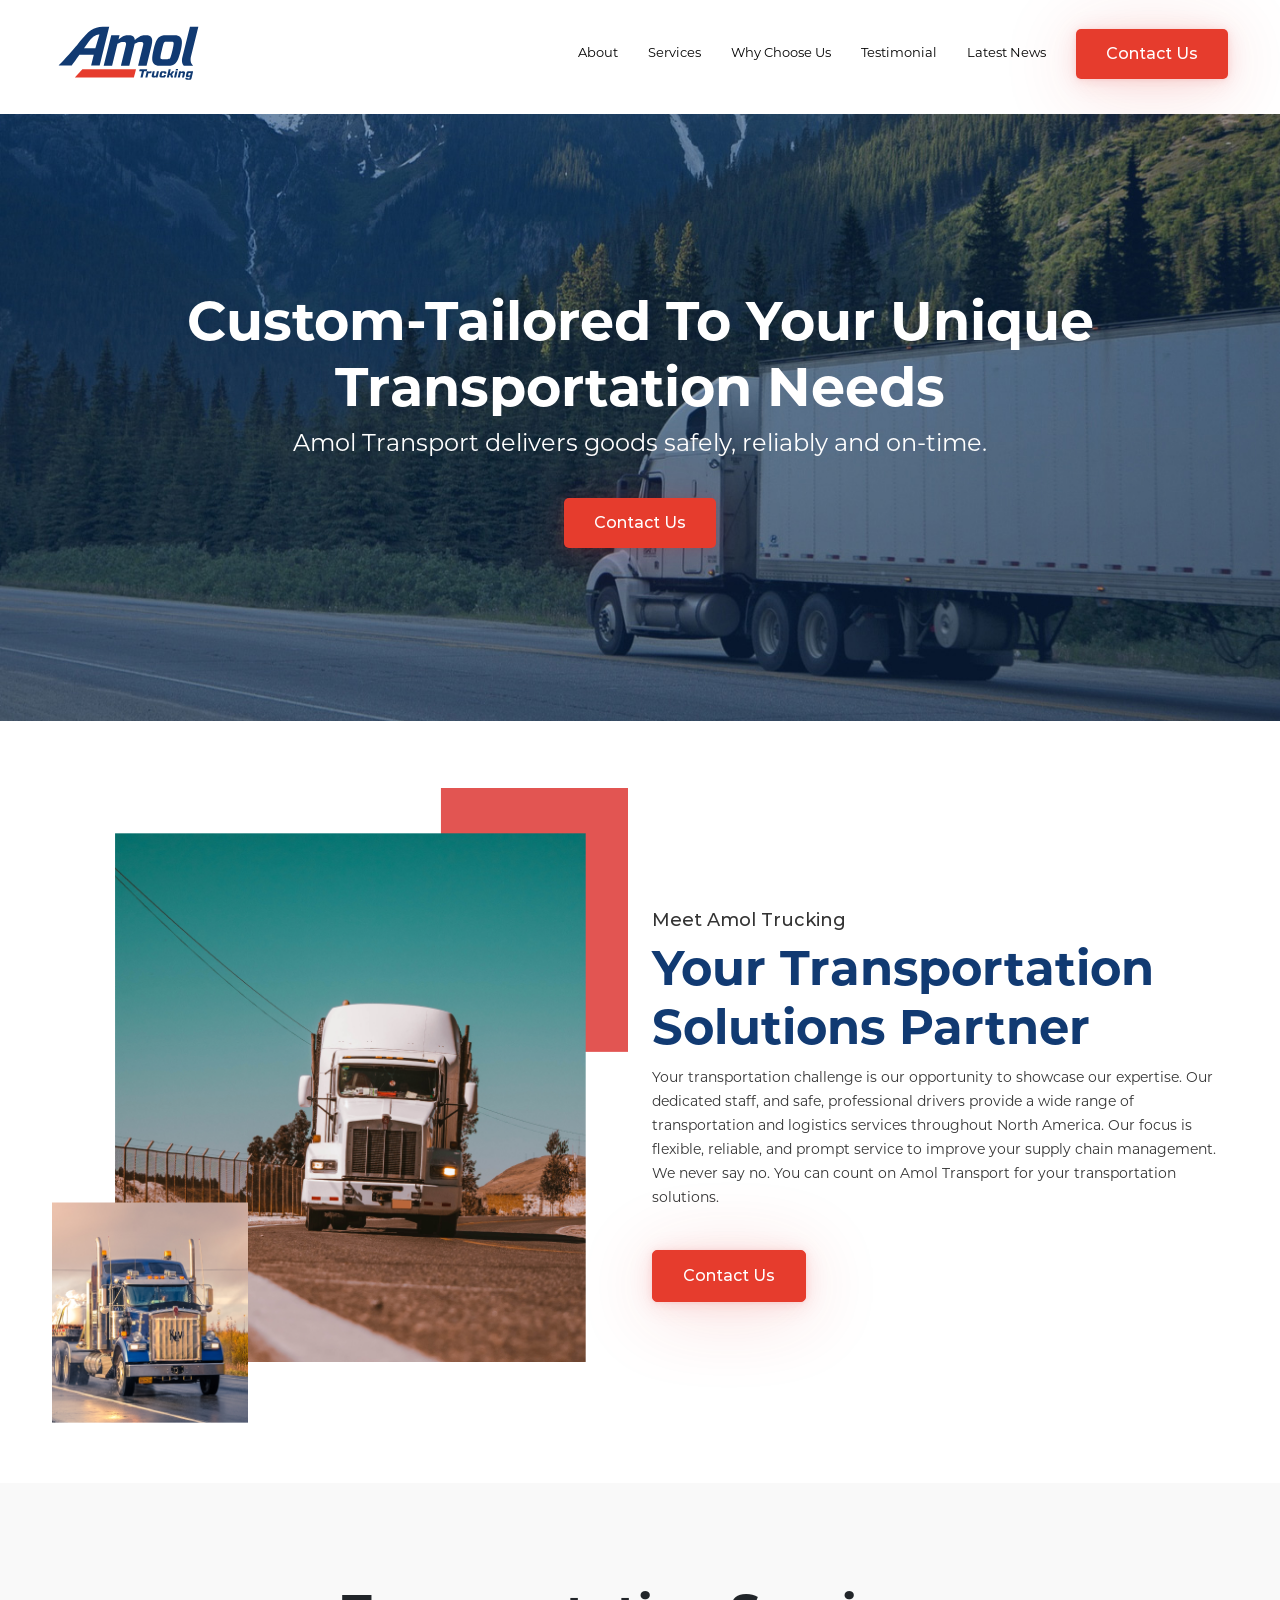
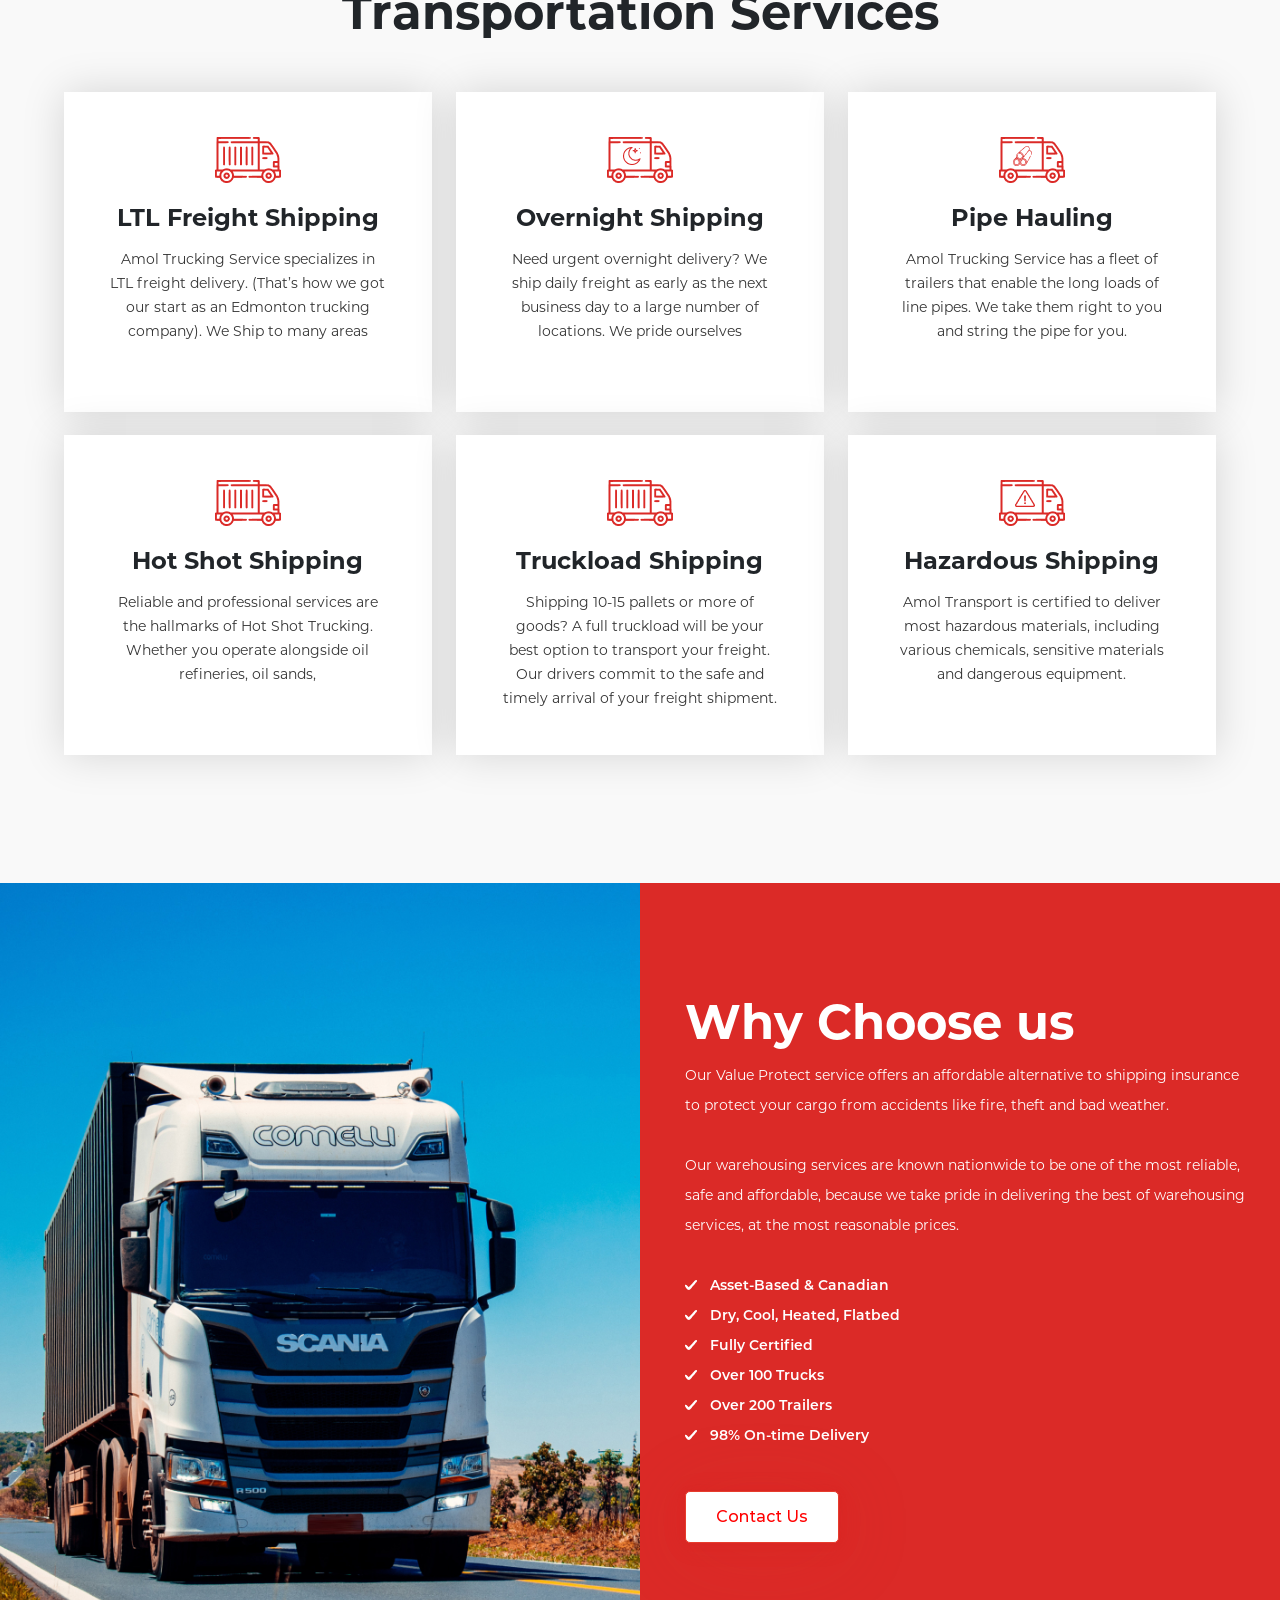
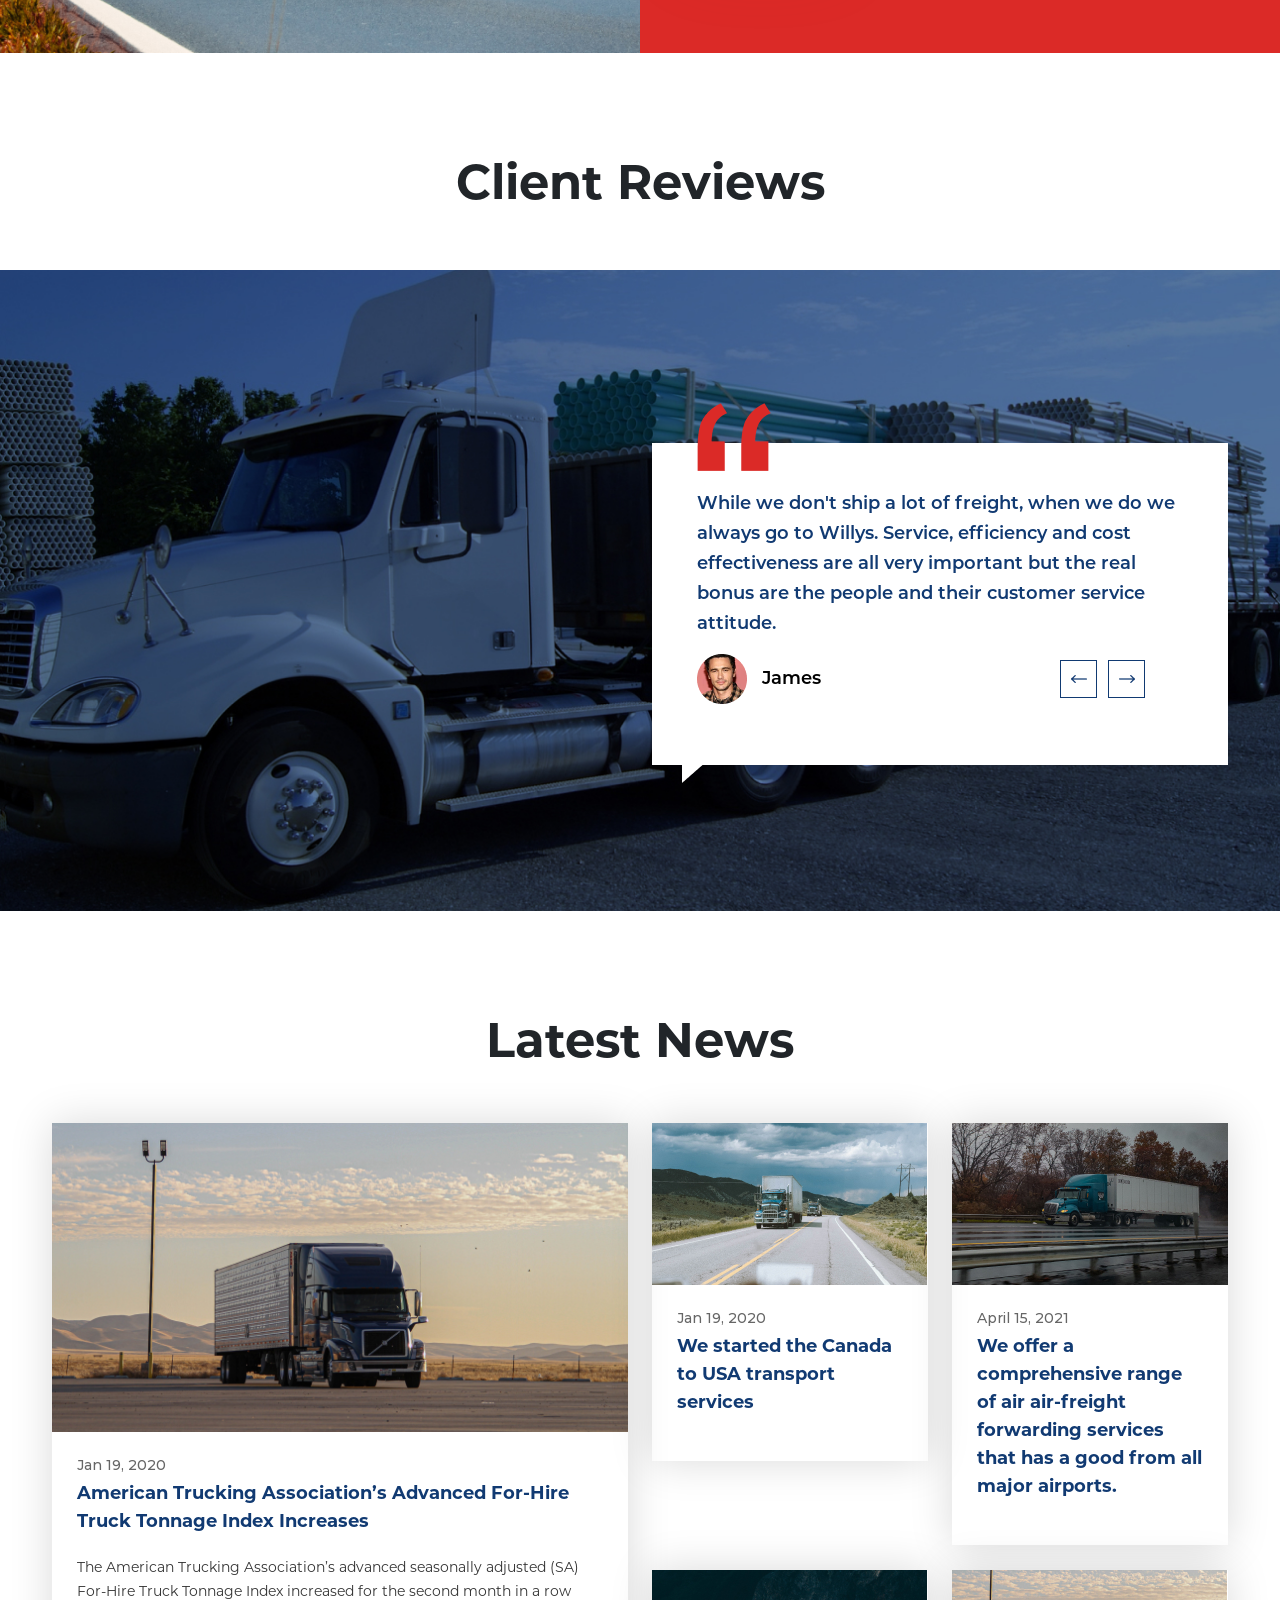
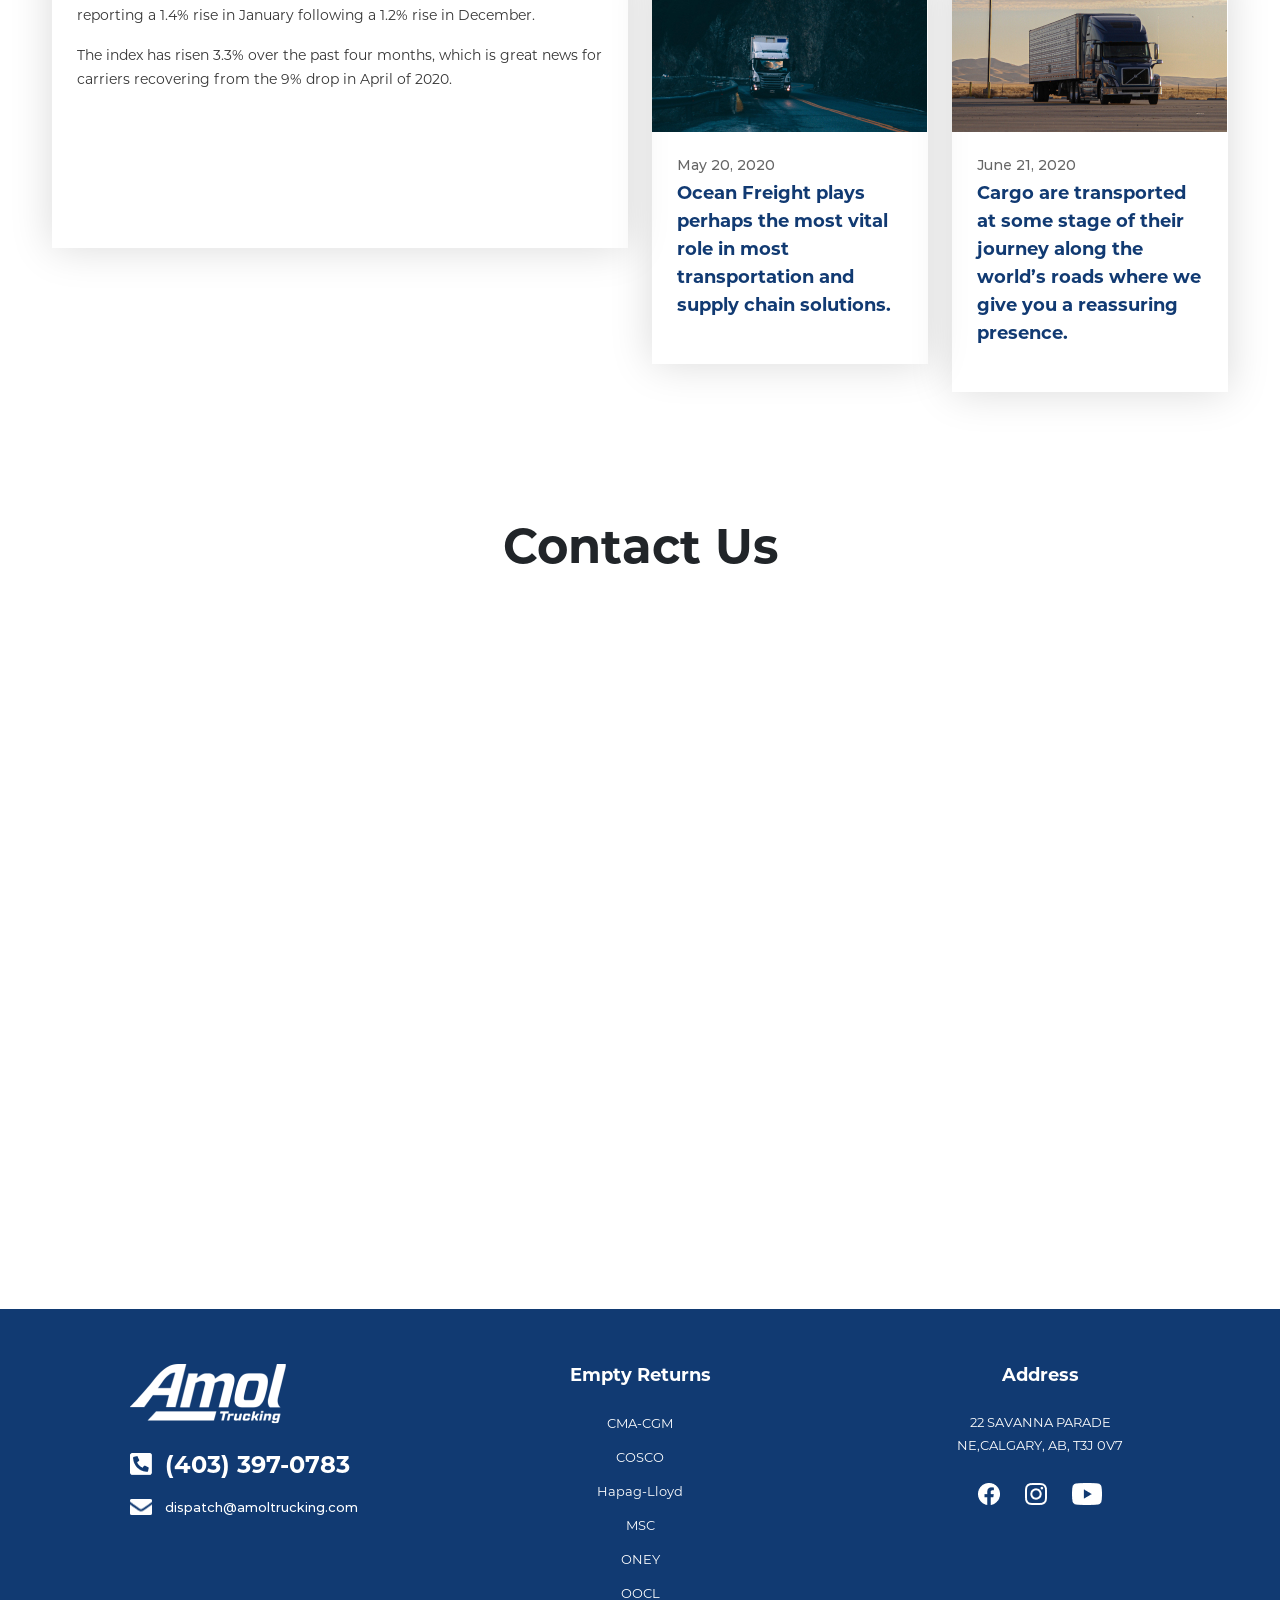
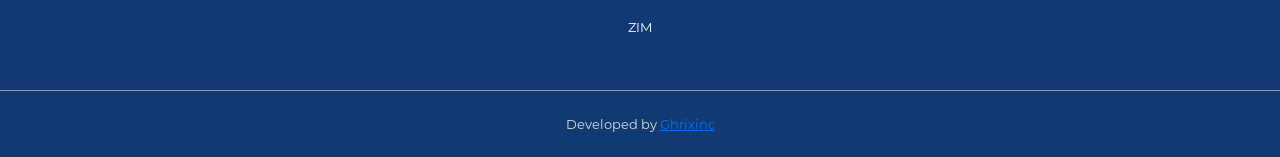
<file: index.html>
<!doctype html>
<html lang="en">
   <head>
      <!-- Required meta tags -->
      <meta charset="utf-8">
      <meta name="viewport" content="width=device-width, initial-scale=1">
      <link rel="stylesheet" href="style.css">
      <!-- Bootstrap CSS -->
      <link href="https://cdn.jsdelivr.net/npm/bootstrap@5.0.2/dist/css/bootstrap.min.css" rel="stylesheet" integrity="sha384-EVSTQN3/azprG1Anm3QDgpJLIm9Nao0Yz1ztcQTwFspd3yD65VohhpuuCOmLASjC" crossorigin="anonymous">
      <script src="https://ajax.googleapis.com/ajax/libs/jquery/3.5.1/jquery.min.js"></script>
      <title>Amol Trucking</title>
		<meta property="og:locale" content="en_US" />
		<meta property="og:type" content="website" />
		<meta property="og:title" content="Home | Amol Trucking" />
		<meta property="og:description" content="Best trucking service in canada and provides the Freight forwarding services by Logistics International" />
		<meta property="og:url" content="https://www.amoltrucking.com" />
		<meta property="og:site_name" content="Amol Trucking" />
   </head>
   <body>
      <!----------------------------------------------Navbar-------------------------------------------->
      <section class="cs-nav-main">
         <div class="container">
            <div class="row">
               <div class="column">
                  <nav class="navbar navbar-expand-lg navbar-light bg-light">
                     <div class="container-fluid">
                        <a class="navbar-brand" href="https://www.amoltrucking.com"><img src="images/logo.svg" alt="logo" /></a>
                        <button class="navbar-toggler" type="button" data-bs-toggle="collapse" data-bs-target="#navbarNav" aria-controls="navbarNav" aria-expanded="false" aria-label="Toggle navigation">
                        <span class="navbar-toggler-icon"></span>
                        </button>
                        <div class="collapse navbar-collapse justify-content-end" id="navbarNav">
                           <ul class="navbar-nav">
                              <!--<li class="nav-item">
                                 <a class="nav-link active" aria-current="page" href="#">Home</a>
                                 </li>-->
                              <li class="nav-item">
                                 <a class="nav-link" href="#cs-meet-amol1">About</a>
                              </li>
                              <li class="nav-item">
                                 <a class="nav-link" href="#trans-ser1">Services</a>
                              </li>
                              <li class="nav-item">
                                 <a class="nav-link" href="#why-choose1">Why Choose Us</a>
                              </li>
                              <li class="nav-item">
                                 <a class="nav-link" href="#cs-client-re1">Testimonial</a>
                              </li>
                              <li class="nav-item">
                                 <a class="nav-link" href="#cs-latest-news1">Latest News</a>
                              </li>
                              <li class="nav-item">
                                 <a class="nav-link" href="#cs-footer1">Contact Us</a>
                              </li>
                           </ul>
                        </div>
                     </div>
                  </nav>
               </div>
            </div>
         </div>
      </section>
      <!---------------------------------------------- /Navbar-------------------------------------------->
      <!----------------------------------------------Banner-------------------------------------------->
      <section class="banner-main">
         <div class="container">
            <div class="row">
               <div class="col-sm-12 col-md-12 col-lg-12 col-xl-12 cs-banner-col">
                  <h1>Custom-Tailored To Your Unique Transportation Needs</h1>
                  <p>Amol Transport delivers goods safely, reliably and on-time.</p>
                  
                  <button type="button" class="btn"  href="#cs-footer1" ><a style="text-decoration:none; color:white; " href="#cs-footer1"> Contact Us</a> </button>			
               </div>
            </div>
         </div>
      </section>
      <!---------------------------------------------- /Banner-------------------------------------------->
      <!----------------------------------------------Section1-------------------------------------------->
      <section class="cs-meet-amol" id="cs-meet-amol1">
         <div class="container">
            <div class="row align-items-center">
               <div class="col-sm-12 col-md-6 col-lg-6 col-xl-6 cs-meet-amol-left">
                  <img src="images/meet-amol.png" alt="meet-amol" />
               </div>
               <div class="col-sm-12 col-md-6 col-lg-6 col-xl-6 cs-meet-amol-right">
                  <h6>Meet Amol Trucking</h6>
                  <h2>Your Transportation Solutions Partner</h2>
                  <p>Your transportation challenge is our opportunity to showcase our expertise. Our dedicated staff, and safe, professional drivers provide a wide range of transportation and logistics services throughout North America. Our focus is flexible, reliable, and prompt service to improve your supply chain management. We never say no. You can count on Amol Transport for your transportation solutions.</p>
                  <button type="button" class="btn"  href="#cs-footer1" ><a style="text-decoration:none; color:white; " href="#cs-footer1"> Contact Us</a> </button>			
               </div>
            </div>
         </div>
      </section>
      <!---------------------------------------------- /Section1-------------------------------------------->
      <!----------------------------------------------Section2-------------------------------------------->
      <section class="trans-ser" id="trans-ser1">
         <div class="container">
            <div class="row align-items-center">
               <div class="col-sm-12 col-md-12 col-lg-12 col-xl-12 trans-ser-col1">
                  <h2>Transportation Services</h2>
<!--
                  <p>Lorem Ipsum is simply dummy text of the printing and typesetting industry. Lorem Ipsum has been the industry's standard dummy.</p>
-->
               </div>
               <div class="col-sm-12 col-md-12 col-lg-12 trans-ser-col2">
                  <ul>
                     <li>
                        <img src="images/truck1.png" alt="small-truck" />
                        <h4>LTL Freight Shipping</h4>
                        <p>Amol Trucking Service specializes in LTL freight delivery. (That’s how we got our start as an Edmonton trucking company). We Ship to many areas</p>
                     </li>
                     <li>
                        <img src="images/truck2.png" alt="small-truck" />
                        <h4>Overnight Shipping</h4>
                        <p>Need urgent overnight delivery? We ship daily freight as early as the next business day to a large number of locations. We pride ourselves</p>
                     </li>
                     <li>
                        <img src="images/truck3.png" alt="small-truck" />
                        <h4>Pipe Hauling</h4>
                        <p>Amol Trucking Service has a fleet of trailers that enable the long loads of line pipes. We take them right to you and string the pipe for you. </p>
                     </li>
                     <li>
                        <img src="images/truck1.png" alt="small-truck" />
                        <h4>Hot Shot Shipping</h4>
                        <p>Reliable and professional services are the hallmarks of Hot Shot Trucking. Whether you operate alongside oil refineries, oil sands,</p>
                     </li>
                     <li>
                        <img src="images/truck1.png" alt="small-truck" />
                        <h4>Truckload Shipping</h4>
                        <p>Shipping 10-15 pallets or more of goods? A full truckload will be your best option to transport your freight. Our drivers commit to the safe and timely arrival of your freight shipment.</p>
                     </li>
                     <li>
                        <img src="images/truck4.png" alt="small-truck" />
                        <h4>Hazardous Shipping</h4>
                        <p>Amol Transport is certified to deliver most hazardous materials, including various chemicals, sensitive materials and dangerous equipment.</p>
                     </li>
                  </ul>
               </div>
            </div>
         </div>
      </section>
      <!---------------------------------------------- /Section2-------------------------------------------->
      <!----------------------------------------------Section3-------------------------------------------->
      <section class="why-choose" id="why-choose1">
         <div class="container-fluid">
            <div class="row align-items-center">
               <div class="col-sm-12 col-md-6 col-lg-6 col-xl-6 cs-meet-amol-left">
                  <img src="images/whychooseimg.jpg" alt="why-choose" />
               </div>
               <div class="col-sm-12 col-md-6 col-lg-6 col-xl-6 cs-meet-amol-right">
                  <h2>Why Choose us</h2>
                  <p>Our Value Protect service offers an affordable alternative to shipping insurance to protect your cargo from accidents like fire, theft and bad weather.</p>
                  <p>Our warehousing services are known nationwide to be one of the most reliable, safe and affordable, because we take pride in delivering the best of warehousing services, at the most reasonable prices. </p>
                  <ul>
                     <li>Asset-Based & Canadian</li>
                     <li>Dry, Cool, Heated, Flatbed</li>
                     <li>Fully Certified</li>
                     <li>Over 100 Trucks</li>
                     <li>Over 200 Trailers</li>
                     <li>98% On-time Delivery</li>
                  </ul>
                  <button type="button" class="btn"  href="#cs-footer1" ><a style="text-decoration:none; color:red; " href="#cs-footer1"> Contact Us</a> </button>			
               </div>
            </div>
         </div>
      </section>
      <!---------------------------------------------- /Section3-------------------------------------------->
      <!----------------------------------------------Section4-------------------------------------------->
      <section class="cs-client-re" id="cs-client-re1">
         <div class="container">
            <div class="row align-items-center">
               <div class="col-sm-12 col-md-12 col-lg-12 col-xl-12 cs-client-re-col1">
                  <h2>Client Reviews</h2>
<!--
                  <p>Lorem Ipsum is simply dummy text of the printing and typesetting industry. Lorem Ipsum has been the industry's standard dummy.</p>
-->
               </div>
            </div>
         </div>
      </section>
      <section class="cs-client-re2" id="cs-client-re21">
         <div class="container">
            <div class="row align-items-center">
               <div class="col-sm-12 col-md-12 col-lg-12 cs-client-re-col2">
                  <div class="row">
                     <div class="col-sm-12 col-md-6 col-lg-6 col-xl-6 cs-meet-amol-left"></div>
                     <div class="col-sm-12 col-md-6 col-lg-6 col-xl-6 cs-meet-amol-right">
                        <div id="carouselExampleCaptions" class="carousel slide" data-bs-ride="carousel">
                           <!--<div class="carousel-indicators">
                              <button type="button" data-bs-target="#carouselExampleCaptions" data-bs-slide-to="0" class="active" aria-current="true" aria-label="Slide 1"></button>
                              <button type="button" data-bs-target="#carouselExampleCaptions" data-bs-slide-to="1" aria-label="Slide 2"></button>
                              <button type="button" data-bs-target="#carouselExampleCaptions" data-bs-slide-to="2" aria-label="Slide 3"></button>
                               </div>-->
                           <div class="carousel-inner">
                              <div class="carousel-item active">
                                 <img src="images/comma.png" class="d-block" alt="comma's">
                                 <div class="carousel-caption d-none d-md-block">
                                    <p>While we don't ship a lot of freight, when we do we always go to Willys. Service, efficiency and cost effectiveness are all very important but the real bonus are the people and their customer service attitude. </p>
                                    <p class="img-text"><img src="images/Ellipse1.png" class="" alt="cs-name"><span>James</span></p>
                                 </div>
                              </div>
                              <div class="carousel-item">
                                 <img src="images/comma.png" class="d-block" alt="comma's">
                                 <div class="carousel-caption d-none d-md-block">
                                    <p>Great team, prompt, responsive & well organized. TruckGuru has done an excellent job of transporting all our goods to a Pan Canada location in a safe & timely manner.  </p>
                                    <p class="img-text"><img src="images/Ellipse1.png" class="" alt="cs-name"><span>Dan</span></p>
                                 </div>
                              </div>
<!--
                              <div class="carousel-item">
                                 <img src="images/comma.png" class="d-block" alt="comma's">
                                 <div class="carousel-caption d-none d-md-block">
                                    <p>While we don't ship a lot of freight, when we do we always go to Willys. Service, efficiency and cost effectiveness are all very important but the real bonus are the people and their customer service attitude. </p>
                                    <p class="img-text"><img src="images/Ellipse1.png" class="" alt="cs-name"><span>Erick</span></p>
                                 </div>
                              </div>
-->
                           </div>
                           <button class="carousel-control-prev" type="button" data-bs-target="#carouselExampleCaptions" data-bs-slide="prev">
                           <span class="carousel-control-prev-icon" aria-hidden="true"></span>
                           <span class="visually-hidden">Previous</span>
                           </button>
                           <button class="carousel-control-next" type="button" data-bs-target="#carouselExampleCaptions" data-bs-slide="next">
                           <span class="carousel-control-next-icon" aria-hidden="true"></span>
                           <span class="visually-hidden">Next</span>
                           </button>
                        </div>
                     </div>
                  </div>
               </div>
            </div>
         </div>
      </section>
      <!---------------------------------------------- /Section4-------------------------------------------->
      <!---------------------------------------------- Section5-------------------------------------------->
      <section class="cs-latest-news" id="cs-latest-news1">
         <div class="container">
            <div class="row align-items-center">
               <div class="col-sm-12 col-md-12 col-lg-12 col-xl-12 cs-latest-news-col1">
                  <h2>Latest News</h2>
<!--
                  <p>Lorem Ipsum is simply dummy text of the printing and typesetting industry. Lorem Ipsum has been the industry's standard dummy.</p>
-->
               </div>
               <div class="col-sm-12 col-md-12 col-lg-12 col-xl-12 cs-latest-news-col2">
                  <div class="row">
                     <div class="col-sm-12 col-md-6 col-lg-6 col-xl-6 cs-latest-news-colleft">
                        <div class="inner">
                           <img src="images/Mask1.jpg" alt="small-truck" />
                           <div class="inner-inner">
                              <p class="news-date">Jan 19, 2020</p>
                              <h5>American Trucking Association’s Advanced For-Hire Truck Tonnage Index Increases</h5>
                              <p>The American Trucking Association’s advanced seasonally adjusted (SA) For-Hire Truck Tonnage Index increased for the second month in a row reporting a 1.4% rise in January following a 1.2% rise in December.</p>
                              <p>The index has risen 3.3% over the past four months, which is great news for carriers recovering from the 9% drop in April of 2020.</p>
<!--
                              <button>Read More</button>
-->
                           </div>
                        </div>
                     </div>
                     <div class="col-sm-12 col-md-6 col-lg-6 col-xl-6 cs-latest-news-colright">
                        <div class="row">
                           <div class="col-sm-12 col-md-6 col-lg-6 col-xl-6 colleft1">
                              <div class="inner">
                                 <img src="images/Mask2.jpg" alt="small-truck" />
                                 <div class="inner-inner">
                                    <p class="news-date">Jan 19, 2020</p>
                                    <h5>We started the Canada to USA transport services</h5>
                                    <p></p>
<!--
                                    <button>Read More</button>									
-->
                                 </div>
                              </div>
                           </div>
                           <div class="col-sm-12 col-md-6 col-lg-6 col-xl-6 colright1">
                              <div class="inner">
                                 <img src="images/Mask3.jpg" alt="small-truck" />
                                 <div class="inner-inner">
                                    <p class="news-date">April 15, 2021</p>
                                    <h5>We offer a comprehensive range of air air-freight forwarding services that has a good from all major airports.</h5>
                                    <p></p>
<!--
                                    <button>Read More</button>
-->
                                 </div>
                              </div>
                           </div>
                           <div class="col-sm-12 col-md-6 col-lg-6 col-xl-6 colleft1">
                              <div class="inner">
                                 <img src="images/Mask4.jpg" alt="small-truck" />
                                 <div class="inner-inner">
                                    <p class="news-date">May 20, 2020</p>
                                    <h5>Ocean Freight plays perhaps the most vital role in most transportation and supply chain solutions.</h5>
                                    <p></p>
<!--
                                    <button>Read More</button>
-->
                                 </div>
                              </div>
                           </div>
                           <div class="col-sm-12 col-md-6 col-lg-6 col-xl-6 colright1">
                              <div class="inner">
                                 <img src="images/Mask5.jpg" alt="small-truck" />
                                 <div class="inner-inner">
                                    <p class="news-date">June 21, 2020</p>
                                    <h5>Cargo are transported at some stage of their journey along the world’s roads where we give you a reassuring presence.</h5>
                                    <p></p>
<!--
                                    <button>Read More</button>
-->
                                 </div>
                              </div>
                           </div>
                        </div>
                     </div>
                  </div>
               </div>
            </div>
         </div>
      </section>
      <!---------------------------------------------- /Section5-------------------------------------------->
      <!---------------------------------------------- Section6-------------------------------------------->
      <section class="cs-contact-us" id="cs-contact-us1">
         <div class="container">
            <div class="row">
               <div class="col-sm-12 col-md-12 col-lg-12 col-xl-12 cs-contact-us-col1">
                  <h2>Contact Us</h2>
<!--
                  <p>Lorem Ipsum is simply dummy text of the printing and typesetting industry. Lorem Ipsum has been the industry's standard dummy.</p>
-->
               </div>
            </div>
         </div>
         <div class="container-fuild">
            <div class="row">
               <div class="col-sm-12 col-md-12 col-lg-12 col-xl-12 cs-contact-us-col2">
                  <p><iframe src="https://www.google.com/maps/embed?pb=!1m18!1m12!1m3!1d2503.6352690824115!2d-113.95890178485247!3d51.13363534578387!2m3!1f0!2f0!3f0!3m2!1i1024!2i768!4f13.1!3m3!1m2!1s0x537163954ea90f7b%3A0xbdc5a3fd4fb56002!2s22%20Savanna%20Parade%20NE%2C%20Calgary%2C%20AB%20T3N%201A8%2C%20Canada!5e0!3m2!1sen!2sin!4v1626171863446!5m2!1sen!2sin" width="100%" height="682" style="border:0;" allowfullscreen="" loading="lazy"></iframe></p>
               </div>
            </div>
         </div>
      </section>
      <!---------------------------------------------- Section6-------------------------------------------->
      <!---------------------------------------------- Section7-Footer-------------------------------------------->
      <section class="cs-footer" id="cs-footer1">
         <div class="container">
            <div class="row">
               <div class="col-sm-12 col-md-4 col-lg-4 col-xl-4 cs-footer-col1">
                  <div class="cs-footer-col1-inner">
                     <img src="images/footer-logo.png" alt="logo" />
                     <ul>
                        <li class="nmber"><a style="text-decoration:none;" href="tel:4033970783" >(403) 397-0783</a></li>
                        <li class="cs-mail"><a style="text-decoration:none; href="mailto:dispatch@amoltrucking.com" >dispatch@amoltrucking.com</a></li>
                     </ul>
                  </div>
               </div>
               <div class="col-sm-12 col-md-4 col-lg-4 col-xl-4 cs-footer-col2">
                  <h5>Empty Returns</h5>
                  <ul>
                     <li><a style="text-decoration:none" href="http://apps.usa.cma-cgm.com/econtainer" >CMA-CGM</a></li>
                     <li><a style="text-decoration:none" href="https://sites.google.com/view/coscoshippinglinesna/emptyreturns" >COSCO </a></li>
                     <li><a style="text-decoration:none" href="https://www.hapag-lloyd.com/en/offices-localinfo/north-america/canada/local-info/inland-transports-canada.html#anchor_821b1f" >Hapag-Lloyd</a></li>
                     <li><a style="text-decoration:none" href="https://www.msc.com/country-guides/canada/empty-return-locations" >MSC</a></li>
                     <li><a style="text-decoration:none" href="http://www.returnlocation.com/" >ONEY</a></li>
					  <li><a style="text-decoration:none" href="https://www.oocl.com/canada/eng/localinformation/emptycontainerreturnlocation/Pages/default.aspx" >OOCL</a></li>
					  <li><a style="text-decoration:none" href="https://www.zim.com/tools/econtainer" >ZIM</a></li>

                  </ul>
               </div>
               <div class="col-sm-12 col-md-4 col-lg-4 col-xl-4 cs-footer-col3">
                  <h5>Address</h5>
                  <p>22 SAVANNA PARADE NE,CALGARY, AB, T3J 0V7</p>
                  <ul>
                     <li><a><img src="images/fb.png" alt="Facebook" /></a></li>
                     <li><a><img src="images/insta.png" alt="Instagram" /></a></li>
                     <li><a><img src="images/youtube.png" alt="Youtube" /></a></li>
                  </ul>
               </div>
            </div>
         </div>
         <div class="container-fluid">
            <div class="row cs-footer-row2">
               <p>Developed by <a href="https://ghrixinc.com">Ghrixinc</a></p>
            </div>
         </div>
      </section>
      <!---------------------------------------------- /Section7-Footer-------------------------------------------->
      <!-- Optional JavaScript; choose one of the two! -->
      <script>
         $(window).scroll(function() { 
             var scroll = $(window).scrollTop();
             if (scroll >= 150) {
                 $("body").addClass("darkHeader", 3000);
             }
         	else {
         	 $("body").removeClass("darkHeader", 3000);}
         });
         
         $(document).ready(function(){
           $('.navbar-nav li a').click(function(){
             $('li a').removeClass("active");
             $(this).addClass("active");
         });
         });
      </script>
      <!-- Option 1: Bootstrap Bundle with Popper -->
      <script src="https://cdn.jsdelivr.net/npm/bootstrap@5.0.2/dist/js/bootstrap.bundle.min.js" integrity="sha384-MrcW6ZMFYlzcLA8Nl+NtUVF0sA7MsXsP1UyJoMp4YLEuNSfAP+JcXn/tWtIaxVXM" crossorigin="anonymous"></script>   
      <!-- Option 2: Separate Popper and Bootstrap JS -->
      <!--
         <script src="https://cdn.jsdelivr.net/npm/@popperjs/core@2.9.2/dist/umd/popper.min.js" integrity="sha384-IQsoLXl5PILFhosVNubq5LC7Qb9DXgDA9i+tQ8Zj3iwWAwPtgFTxbJ8NT4GN1R8p" crossorigin="anonymous"></script>
         <script src="https://cdn.jsdelivr.net/npm/bootstrap@5.0.2/dist/js/bootstrap.min.js" integrity="sha384-cVKIPhGWiC2Al4u+LWgxfKTRIcfu0JTxR+EQDz/bgldoEyl4H0zUF0QKbrJ0EcQF" crossorigin="anonymous"></script>
         -->
   </body>
</html>
</file>
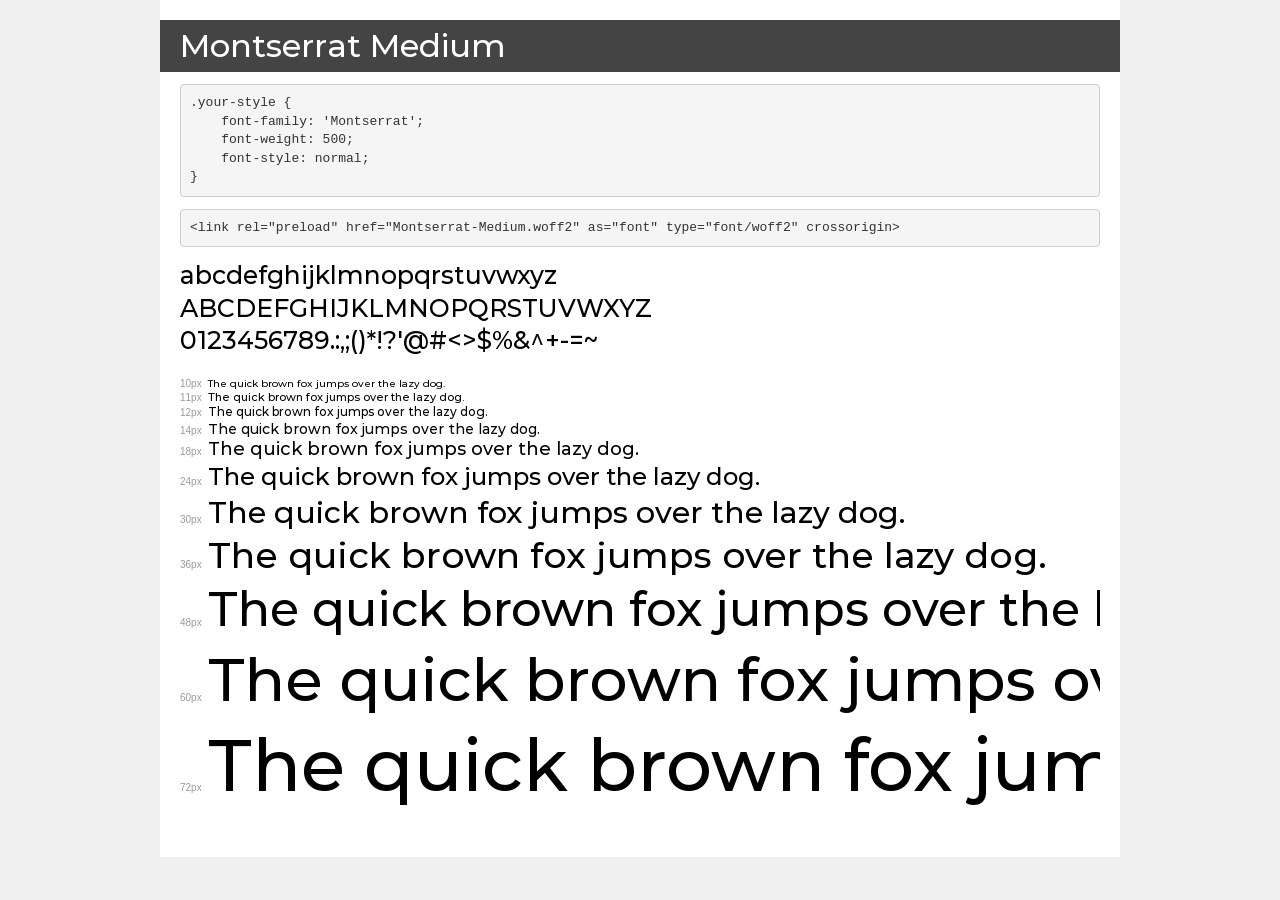
<file: fonts/medium/demo.html>
<!DOCTYPE html>
<html lang="en">
<head>
    <meta charset="utf-8">
    <meta http-equiv="X-UA-Compatible" content="IE=edge">
    <meta name="viewport" content="width=device-width, initial-scale=1">
    <meta name="robots" content="noindex, noarchive">
    <meta name="format-detection" content="telephone=no">
    <title>Transfonter demo</title>
    <link href="stylesheet.css" rel="stylesheet">
    <style>
        /*
        http://meyerweb.com/eric/tools/css/reset/
        v2.0 | 20110126
        License: none (public domain)
        */
        html, body, div, span, applet, object, iframe,
        h1, h2, h3, h4, h5, h6, p, blockquote, pre,
        a, abbr, acronym, address, big, cite, code,
        del, dfn, em, img, ins, kbd, q, s, samp,
        small, strike, strong, sub, sup, tt, var,
        b, u, i, center,
        dl, dt, dd, ol, ul, li,
        fieldset, form, label, legend,
        table, caption, tbody, tfoot, thead, tr, th, td,
        article, aside, canvas, details, embed,
        figure, figcaption, footer, header, hgroup,
        menu, nav, output, ruby, section, summary,
        time, mark, audio, video {
            margin: 0;
            padding: 0;
            border: 0;
            font-size: 100%;
            font: inherit;
            vertical-align: baseline;
        }
        /* HTML5 display-role reset for older browsers */
        article, aside, details, figcaption, figure,
        footer, header, hgroup, menu, nav, section {
            display: block;
        }
        body {
            line-height: 1;
        }
        ol, ul {
            list-style: none;
        }
        blockquote, q {
            quotes: none;
        }
        blockquote:before, blockquote:after,
        q:before, q:after {
            content: '';
            content: none;
        }
        table {
            border-collapse: collapse;
            border-spacing: 0;
        }
        /* demo styles */
        body {
            background: #f0f0f0;
            color: #000;
        }
        .page {
            background: #fff;
            width: 920px;
            margin: 0 auto;
            padding: 20px 20px 0 20px;
            overflow: hidden;
        }
        .font-container {
            overflow-x: auto;
            overflow-y: hidden;
            margin-bottom: 40px;
            line-height: 1.3;
            white-space: nowrap;
            padding-bottom: 5px;
        }
        h1 {
            position: relative;
            background: #444;
            font-size: 32px;
            color: #fff;
            padding: 10px 20px;
            margin: 0 -20px 12px -20px;
        }
        .letters {
            font-size: 25px;
            margin-bottom: 20px;
        }
        .s10:before {
            content: '10px';
        }
        .s11:before {
            content: '11px';
        }
        .s12:before {
            content: '12px';
        }
        .s14:before {
            content: '14px';
        }
        .s18:before {
            content: '18px';
        }
        .s24:before {
            content: '24px';
        }
        .s30:before {
            content: '30px';
        }
        .s36:before {
            content: '36px';
        }
        .s48:before {
            content: '48px';
        }
        .s60:before {
            content: '60px';
        }
        .s72:before {
            content: '72px';
        }
        .s10:before, .s11:before, .s12:before, .s14:before,
        .s18:before, .s24:before, .s30:before, .s36:before,
        .s48:before, .s60:before, .s72:before {
            font-family: Arial, sans-serif;
            font-size: 10px;
            font-weight: normal;
            font-style: normal;
            color: #999;
            padding-right: 6px;
        }
        pre {
            display: block;
            padding: 9px;
            margin: 0 0 12px;
            font-family: Monaco, Menlo, Consolas, "Courier New", monospace;
            font-size: 13px;
            line-height: 1.428571429;
            color: #333;
            font-weight: normal;
            font-style: normal;
            background-color: #f5f5f5;
            border: 1px solid #ccc;
            overflow-x: auto;
            border-radius: 4px;
        }
        /* responsive */
        @media (max-width: 959px) {
            .page {
                width: auto;
                margin: 0;
            }
        }
    </style>
</head>
<body>
<div class="page">
    <div class="demo">
        <h1 style="font-family: 'Montserrat'; font-weight: 500; font-style: normal;">Montserrat Medium</h1>
        <pre title="Usage">.your-style {
    font-family: 'Montserrat';
    font-weight: 500;
    font-style: normal;
}</pre>
        <pre title="Preload (optional)">
&lt;link rel=&quot;preload&quot; href=&quot;Montserrat-Medium.woff2&quot; as=&quot;font&quot; type=&quot;font/woff2&quot; crossorigin&gt;</pre>
        <div class="font-container" style="font-family: 'Montserrat'; font-weight: 500; font-style: normal;">
            <p class="letters">
                abcdefghijklmnopqrstuvwxyz<br>
ABCDEFGHIJKLMNOPQRSTUVWXYZ<br>
                0123456789.:,;()*!?'@#&lt;&gt;$%&^+-=~
            </p>
            <p class="s10" style="font-size: 10px;">The quick brown fox jumps over the lazy dog.</p>
            <p class="s11" style="font-size: 11px;">The quick brown fox jumps over the lazy dog.</p>
            <p class="s12" style="font-size: 12px;">The quick brown fox jumps over the lazy dog.</p>
            <p class="s14" style="font-size: 14px;">The quick brown fox jumps over the lazy dog.</p>
            <p class="s18" style="font-size: 18px;">The quick brown fox jumps over the lazy dog.</p>
            <p class="s24" style="font-size: 24px;">The quick brown fox jumps over the lazy dog.</p>
            <p class="s30" style="font-size: 30px;">The quick brown fox jumps over the lazy dog.</p>
            <p class="s36" style="font-size: 36px;">The quick brown fox jumps over the lazy dog.</p>
            <p class="s48" style="font-size: 48px;">The quick brown fox jumps over the lazy dog.</p>
            <p class="s60" style="font-size: 60px;">The quick brown fox jumps over the lazy dog.</p>
            <p class="s72" style="font-size: 72px;">The quick brown fox jumps over the lazy dog.</p>
        </div>
    </div>

</div>
</body>
</html>
</file>
<file: style.css>
/*********Global-Fonts***********/
@font-face {
  font-family: "Montserrat-Bold";
  src: url("fonts/Montserrat-Bold.eot"); /* IE9 Compat Modes */
  src: url("fonts/Montserrat-Bold.eot?#iefix") format("embedded-opentype"), /* IE6-IE8 */
    url("fonts/Montserrat-Bold.otf") format("opentype"), /* Open Type Font */
    url("fonts/Montserrat-Bold.svg") format("svg"), /* Legacy iOS */
    url("fonts/Montserrat-Bold.ttf") format("truetype"), /* Safari, Android, iOS */
    url("fonts/Montserrat-Bold.woff") format("woff"), /* Modern Browsers */
    url("fonts/Montserrat-Bold.woff2") format("woff2"); /* Modern Browsers */
  font-weight: normal;
  font-style: normal;
}
@font-face {
  font-family: "Montserrat-Regular";
  src: url("fonts/Montserrat-Regular.eot"); /* IE9 Compat Modes */
  src: url("fonts/Montserrat-Regular.eot?#iefix") format("embedded-opentype"), /* IE6-IE8 */
    url("fonts/Montserrat-Regular.otf") format("opentype"), /* Open Type Font */
    url("fonts/Montserrat-Regular.svg") format("svg"), /* Legacy iOS */
    url("fonts/Montserrat-Regular.ttf") format("truetype"), /* Safari, Android, iOS */
    url("fonts/Montserrat-Regular.woff") format("woff"), /* Modern Browsers */
    url("fonts/Montserrat-Regular.woff2") format("woff2"); /* Modern Browsers */
  font-weight: normal;
  font-style: normal;
}
@font-face {
    font-family: 'Montserrat';
    src: url('fonts/Montserrat-Medium.eot');
    src: url('fonts/Montserrat-Medium.eot?#iefix') format('embedded-opentype'),
        url('fonts/Montserrat-Medium.woff2') format('woff2'),
        url('fonts/Montserrat-Medium.woff') format('woff'),
        url('fonts/Montserrat-Medium.ttf') format('truetype'),
        url('fonts/Montserrat-Medium.svg#Montserrat-Medium') format('svg');
    font-weight: 500;
    font-style: normal;
    font-display: swap;
}
@font-face {
  font-family: "Montserrat-SemiBold";
  src: url("fonts/Montserrat-SemiBold.eot"); /* IE9 Compat Modes */
  src: url("fonts/Montserrat-SemiBold.eot?#iefix") format("embedded-opentype"), /* IE6-IE8 */
    url("fonts/Montserrat-SemiBold.otf") format("opentype"), /* Open Type Font */
    url("fonts/Montserrat-SemiBold.svg") format("svg"), /* Legacy iOS */
    url("fonts/Montserrat-SemiBold.ttf") format("truetype"), /* Safari, Android, iOS */
    url("fonts/Montserrat-SemiBold.woff") format("woff"), /* Modern Browsers */
    url("fonts/Montserrat-SemiBold.woff2") format("woff2"); /* Modern Browsers */
  font-weight: normal;
  font-style: normal;
}


/********* /Global-Fonts***********/


/*********Global-Css***********/
body {overflow-x: hidden;}
html {overflow-x: hidden;}
a:hover {cursor: pointer;}
body .container {     max-width: 1200px; }
body .btn-primary:hover {background: #000000 !important;}
p {font-size: 14px;line-height: 24px;color: #333333;font-family: "Montserrat-Regular";}
h2 { font-size: 48px !important; line-height: 59px !important; color: #113A72; font-family: "Montserrat-Bold"; }
h4 { font-size: 24px !important; line-height: 29px !important; color: #113A72; font-family: "Montserrat-Bold"; }
.darkHeader .cs-nav-main {     position: fixed;     top: 0;     width: 100%; }
.darkHeader .cs-nav-main { position: fixed; top: 0; width: 100%; box-shadow: 0px 9px 28px 8px rgb(0 0 0 / 5%); filter: drop-shadow(0px 6px 16px rgba(0, 0, 0, 0.08)); background: #ffffff; -webkit-transition-duration: 1s; -moz-transition-duration: 1s; -o-transition-duration: 1s; -ms-transition-duration: 1s; transition-duration: 1s; z-index:99; }
button.btn:focus {box-shadow:none !important;}
/********* Global-Css***********/



/*********Navbar***********/
.cs-nav-main.fixed-top {background: #ffffff; box-shadow: 0px 9px 28px 8px rgb(0 0 0 / 5%);filter: drop-shadow(0px 6px 16px rgba(0, 0, 0, 0.08));}
.cs-nav-main nav.navbar { padding: 0;background: transparent !important;padding-top: 15px;     padding-bottom: 15px; }
.cs-nav-main nav.navbar .container-fluid { padding: 0; }
.cs-nav-main nav.navbar ul li a { font-family: "Montserrat-Regular"; font-size: 13px; line-height: 16px; color: #000000 !important;    padding: 15px !important; }
.cs-nav-main nav.navbar ul li:last-child a { color: #ffffff !important; background: #E63C2D; box-shadow: 0px 9px 80px rgb(219 42 39 / 18%), 0px 2.71324px 24.1177px rgb(219 42 39 / 12%), 0px 1.12694px 10.0172px rgb(219 42 39 / 9%), 0px 0.407592px 3.62304px rgb(219 42 39 / 6%); border-radius: 5px; padding: 15px 30px !important; margin-left: 15px; font-size: 16px; line-height: 20px; font-family: 'Montserrat'; }
.cs-nav-main nav.navbar ul li:last-child a:hover {     background: #000000 !important; }
.cs-nav-main nav.navbar ul li a.active {color: #E63C2D !important;}
.cs-nav-main nav.navbar ul li:last-child a.active {     color: #ffffff !important; }
/*********** /Navbar***********/




/***********banner***********/
.banner-main { background: url(./images/banner.jpg); background-size: 100%; background-position: center center; background-repeat: no-repeat;}
.banner-main .cs-banner-col { text-align: center; width: 100%; max-width: 1000px; margin: 0 auto; padding-top: 15%; padding-bottom: 15%; }
.banner-main .cs-banner-col h1 { font-size: 54px; line-height: 66px; color: #ffffff; font-family: "Montserrat-Bold"; }
.banner-main .cs-banner-col p { font-size: 24px; line-height: 29px; color: #ffffff; font-family: "Montserrat-Regular"; }
.banner-main .cs-banner-col button.btn { color: #ffffff !important; background: #E63C2D; box-shadow: 0px 9px 80px rgb(219 42 39 / 18%), 0px 2.71324px 24.1177px rgb(219 42 39 / 12%), 0px 1.12694px 10.0172px rgb(219 42 39 / 9%), 0px 0.407592px 3.62304px rgb(219 42 39 / 6%); border-radius: 5px; padding: 15px 30px !important; font-size: 16px; line-height: 20px; border: 0; margin-top: 25px;    font-family: 'Montserrat'; }
.btn { color: #ffffff !important; background: #E63C2D; box-shadow: 0px 9px 80px rgb(219 42 39 / 18%), 0px 2.71324px 24.1177px rgb(219 42 39 / 12%), 0px 1.12694px 10.0172px rgb(219 42 39 / 9%), 0px 0.407592px 3.62304px rgb(219 42 39 / 6%); border-radius: 5px; padding: 15px 36px !important; font-size: 16px; line-height: 20px; border: 0; margin-top: 25px; }
/*********** /banner***********/



/*********** section1***********/
.cs-meet-amol {padding-top: 60px;padding-bottom: 60px;}
.cs-meet-amol-left img { width: 100%; }
.cs-meet-amol-right { padding-left: 35px; }
.cs-meet-amol-right h6 {     font-weight: 500;     font-size: 18px;     line-height: 22px;     color: #333333;     font-family: 'Montserrat'; }
.cs-meet-amol-right h2 {color: #113A72; font-family: "Montserrat-Bold"; }
.cs-meet-amol-right button { color: #ffffff !important; background: #E63C2D; border-color: #E63C2D; box-shadow: 0px 9px 80px rgb(219 42 39 / 18%), 0px 2.71324px 24.1177px rgb(219 42 39 / 12%), 0px 1.12694px 10.0172px rgb(219 42 39 / 9%), 0px 0.407592px 3.62304px rgb(219 42 39 / 6%); border-radius: 5px; padding: 15px 30px !important; font-size: 16px; line-height: 20px;     font-family: 'Montserrat';}
/*********** /section1***********/



/*********** section2***********/
.trans-ser { background: #f9f9f9; padding-top: 100px;    padding-bottom: 100px; }
.trans-ser .trans-ser-col1 { width: 100%; max-width: 650px; margin: 0 auto; text-align: center; }
.trans-ser .trans-ser-col1 p{ width: 100%; max-width: 540px; margin: 0 auto; text-align: center; }
.trans-ser-col2 {margin-top: 30px !important}
.trans-ser-col2 ul { padding: 0; float: left; width: 100%; }
.trans-ser-col2 ul li { list-style-type: none; float: left; width: 31.33%; margin: 1%; background: #ffffff; text-align: center; padding: 45px; box-shadow: 0px 0px 40px rgb(0 0 0 / 15%); }
.trans-ser-col2 ul li p {min-height: 120px;margin: 0;}
.trans-ser-col2 ul li h4 { margin-top: 20px; margin-bottom: 15px; }
/*********** /section2***********/


/*********** section3***********/
.why-choose { background: #DB2A27; }
.why-choose .container-fluid {padding: 0;}
.why-choose .cs-meet-amol-left {padding: 0;}
.why-choose .cs-meet-amol-right {padding: 45px;}
.why-choose .cs-meet-amol-right h2 { color: #ffffff; }
.why-choose .cs-meet-amol-right p {color: #ffffff;margin-bottom: 30px;    line-height: 30px;}
.why-choose .cs-meet-amol-right ul {padding: 0;}
.why-choose .cs-meet-amol-right ul li { list-style-type: none; color: #ffffff; font-family: "Montserrat-SemiBold"; font-size: 14px; line-height: 30px; background: url(./images/check-mark.png); background-repeat: no-repeat; padding-left: 25px; background-position: left center; }
.why-choose .cs-meet-amol-right button.btn { background: #ffffff; color: #DB2A27 !important; }
/*********** /section3***********/


/***********section4***********/
.cs-client-re {padding-top: 100px;    padding-bottom: 50px; }
.cs-client-re .cs-client-re-col1 { width: 100%; max-width: 650px; margin: 0 auto; text-align: center; }
.cs-client-re .cs-client-re-col1 p{ width: 100%; max-width: 540px; margin: 0 auto; text-align: center; }

.cs-meet-amol-right {position: relative;}
.cs-meet-amol-right div#carouselExampleCaptions {position: unset;}


/***********slider***********/
.cs-client-re2 {background: url(./images/slider-sec-bg.jpg); background-size: cover; background-position: center center; background-repeat: no-repeat;padding-top: 10%; padding-bottom: 10%;}
.cs-meet-amol-right .carousel-inner { float: left; width: 100%; height: 100%; padding-top: 45px; background-image: url(./images/slider-tip.png); background-position: 30px 100%; padding-bottom: 18px; background-repeat: no-repeat; }
.cs-meet-amol-right .carousel-inner .carousel-item { background: #ffffff; padding: 45px; }
.cs-meet-amol-right .carousel-inner img.d-block { float: left; width: auto; position: absolute; top: -40px; }
body .cs-meet-amol-right button.carousel-control-prev { position: absolute; bottom: 85px !important; top: unset !important; left: 70%; width: 37px; height: auto; border: 1px solid #113A72; background: transparent; background-image: url(./images/leftarrowblue.png); background-repeat: no-repeat; background-position: center center; padding: 0 !important; height: 38px !important; opacity: 1 !important; box-shadow: none; border-radius: 0; background-size: auto; }
body .cs-meet-amol-right button.carousel-control-next { position: absolute; bottom: 85px !important; top: unset !important; left: 78%; width: 37px; height: auto; border: 1px solid #113A72; background: transparent; background-image: url(./images/rightarrowblue.png); background-repeat: no-repeat; background-position: center center; padding: 0 !important; height: 38px !important; opacity: 1 !important; box-shadow: none; border-radius: 0; background-size: auto; }
body .cs-meet-amol-right button.carousel-control-prev span { visibility: hidden; }
body .cs-meet-amol-right button.carousel-control-next span { visibility: hidden; }
body .cs-meet-amol-right button.carousel-control-prev:hover { background-color: #DB2A27; border: #DB2A27; background-image: url(./images/leftarrowwhite.png); opacity: 1; background-size: auto; }
body .cs-meet-amol-right button.carousel-control-next:hover { background-color: #DB2A27; border: #DB2A27; background-image: url(./images/rightarrowwhite.png); opacity: 1; background-size: auto; }
.cs-meet-amol-right .carousel-inner .carousel-caption { float: left; width: 100%; position: unset;padding: 0;}
.cs-meet-amol-right .carousel-inner .carousel-caption p { float: left; width: 100%; font-size: 18px; line-height: 30px; color: #113A72; text-align: left; font-family: "Montserrat-SemiBold"; }
.cs-meet-amol-right .carousel-inner .carousel-caption p span {margin-left:15px;color:#000000;}
/*********** /slider***********/



/*********** /section4***********/
.cs-latest-news {padding-top: 100px;}
.cs-latest-news .cs-latest-news-col1 { width: 100%; max-width: 650px; margin: 0 auto; text-align: center; }
.cs-latest-news .cs-latest-news-col1 p{ width: 100%; max-width: 540px; margin: 0 auto; text-align: center; }


/*********** section5***********/
.cs-latest-news-col2 {margin-top: 45px !important; }
.cs-latest-news-colleft .inner {box-shadow: 0px 0px 40px rgba(0, 0, 0, 0.15);}
.cs-latest-news-colright .inner {box-shadow: 0px 0px 40px rgba(0, 0, 0, 0.15);}
.cs-latest-news-colleft img { width: 100%; }
.cs-latest-news-colright .colleft1, .cs-latest-news-colright .colright1 { padding-bottom: 25px; }
.inner-inner { padding: 25px; }
.inner-inner p.news-date { font-size: 14px; line-height: 17px; color: #666666; font-family: 'Montserrat'; margin-bottom: 5px; }
.inner-inner h5 { font-size: 18px;line-height: 28px;color: #113A72;font-family: "Montserrat-Bold";margin-bottom: 20px; }
.inner-inner button { background: transparent; border: 0; font-size: 14px; line-height: 17px; text-decoration-line: underline; color: #DB2A27; font-family: 'Montserrat'; padding: 0; } .cs-latest-news-colleft .inner-inner { padding-bottom: 141px; }
/*********** /section5***********/


/***********section6***********/
.cs-contact-us {padding-top: 100px;}
.cs-contact-us .cs-contact-us-col1 { width: 100%; max-width: 650px; margin: 0 auto; text-align: center;margin-bottom: 50px; }
.cs-contact-us .cs-contact-us-col1 p{ width: 100%; max-width: 540px; margin: 0 auto; text-align: center; }
/*********** /section6***********/



/*********** section7***********/
.cs-footer { background: #113A72; padding-top: 55px;}
.cs-contact-us p { margin: -7px; }
.cs-footer .cs-footer-col1 { text-align: center; }
.cs-footer .cs-footer-col2 { text-align: center; }
.cs-footer .cs-footer-col3 { text-align: center; }
.cs-footer .cs-footer-col1 ul { padding: 0; float: left; width: 100%; }
.cs-footer .cs-footer-col2 ul { padding: 0; float: left; width: 100%; }
.cs-footer .cs-footer-col3 ul { padding: 0; float: left; width: 100%; }
.cs-footer .cs-footer-col1 ul li { list-style-type: none; }
.cs-footer .cs-footer-col2 ul li { list-style-type: none;    margin-bottom: 10px; }
.cs-footer .cs-footer-col3 ul li { list-style-type: none; display: inline-block; padding: 0px 10px; }
.cs-footer .cs-footer-col1 .cs-footer-col1-inner { max-width: 220px; margin: 0 auto; text-align: left; }
.cs-footer .cs-footer-col1 .cs-footer-col1-inner img { margin-bottom: 25px; }
.cs-footer .cs-footer-col1 ul li.nmber { margin-bottom: 15px; }
.cs-footer .cs-footer-col1 ul li.nmber a { font-size: 24px; line-height: 29px; color: #FFFFFF; font-family: "Montserrat-Bold"; background: url(./images/footer-phone.png); background-repeat: no-repeat; background-position: left center; padding-left: 35px; }
.cs-footer .cs-footer-col1 ul li.cs-mail a { font-size: 13px; line-height: 16px; color: #FFFFFF; font-family: 'Montserrat'; background: url(./images/footer-mail.png); background-repeat: no-repeat; background-position: left center; padding-left: 35px; }
.cs-footer .cs-footer-col2 h5, .cs-footer .cs-footer-col3 h5 { font-size: 18px; line-height: 22px; text-align: center; color: #FFFFFF; margin-bottom: 25px; font-family: "Montserrat-Bold"; }
.cs-footer .cs-footer-col2 ul li a { font-size: 13px; line-height: 16px; text-align: center; color: #FFFFFF; margin-bottom: 20px; font-family: "Montserrat-Regular"; }
.cs-footer .cs-footer-col3 p { max-width: 200px; margin: 0 auto 25px; font-size: 13px; line-height: 23px; text-align: center; color: #FFFFFF; font-family: "Montserrat-Regular"; }
.cs-footer .cs-footer-row2 { border-top: 1px solid rgb(255 255 255 / 50%); margin-top: 25px; padding-top: 25px;    padding-bottom: 25px; }
.cs-footer .cs-footer-row2 p { margin: 0; text-align: center; font-size: 13px; line-height: 16px; color: #E0E0E0; font-family: "Montserrat-Regular"; }
/*********** /section7***********/


@media (min-width:0px) and (max-width:567px){
body .cs-meet-amol-right button.carousel-control-prev {left: 65%;}
.cs-meet-amol-right .carousel-inner img.d-block { float: left; width: auto; position: absolute; top: -16px; width: 30px; }
}
@media (min-width:0px) and (max-width:767px){
.banner-main {background-size: cover;}
.banner-main .cs-banner-col h1 { font-size: 30px; line-height: 45px; color: #ffffff; font-family: "Montserrat-Bold"; }	
.banner-main .cs-banner-col p { font-size: 18px; line-height: 29px; color: #ffffff; font-family: "Montserrat-Regular"; }
.banner-main .cs-banner-col button.btn { margin-top: 15px; }
.cs-meet-amol-right { margin-top: 45px !important; }
h2 {font-size: 28px !important;line-height: 32px !important;}
.trans-ser { background: #f9f9f9; padding-top: 50px; padding-bottom: 30px; }
.trans-ser-col2 ul li { list-style-type: none; float: left; width: 100%; margin: 0; background: #ffffff; text-align: center; padding: 45px; box-shadow: 0px 0px 40px rgb(0 0 0 / 15%); margin-bottom: 15px; }
h4 { font-size: 22px !important; line-height: 29px !important; color: #113A72; font-family: "Montserrat-Bold"; }
.why-choose .cs-meet-amol-right { padding: 45px; padding-top: 0; }
.cs-client-re { padding-top: 50px; padding-bottom: 50px; }
.cs-latest-news { padding-top: 50px; }
.cs-latest-news-colleft .inner-inner { padding-bottom: 25px; }
.cs-latest-news-colleft {margin-bottom: 15px;}
.cs-latest-news-colright .colleft1, .cs-latest-news-colright .colright1 {padding-bottom: 15px;}
.cs-latest-news-colright .colleft1 .inner img, .cs-latest-news-colright .colright1 .inner img { width: 100%; }
.cs-contact-us {     padding-top: 40px; }
.cs-footer .cs-footer-col1 .cs-footer-col1-inner { max-width: 220px; margin: 0 auto; text-align: center; }
.cs-nav-main nav.navbar ul li:last-child a { text-align: center; }
.cs-footer .cs-footer-col2 h5, .cs-footer .cs-footer-col3 h5 {  margin-top: 25px; }
.cs-meet-amol-right .carousel-inner .carousel-caption { float: left; width: 100%; position: unset; padding: 0; display: block !important; }
}


@media (min-width:0px) and (max-width:991px){
body {overflow-x:hidden;}
}


@media (min-width:768px) and (max-width:991px){
.banner-main {background-size: cover;}
.banner-main .cs-banner-col h1 { font-size: 40px; line-height: 55px; color: #ffffff; font-family: "Montserrat-Bold"; }	
h2 {font-size: 35px !important;line-height: 45px !important;}
.cs-nav-main nav.navbar ul li:last-child a { text-align: center; }	
.trans-ser-col2 ul li { list-style-type: none; float: left; width: 48%; margin: 1%; background: #ffffff; text-align: center; padding: 30px; box-shadow: 0px 0px 40px rgb(0 0 0 / 15%); }
.why-choose .cs-meet-amol-left {padding: 0;width: 100%;}
.why-choose .cs-meet-amol-right {width: 100%;}
.cs-latest-news-colleft {width: 100% !important;}
.cs-latest-news-colright {width: 100% !important;}
.cs-latest-news-colleft {margin-bottom: 25px;}
.cs-latest-news-colleft .inner-inner { padding-bottom: 25px; }
.cs-latest-news-colright .colleft1 img, .cs-latest-news-colright .colright1 img { width: 100%; }
body .cs-meet-amol-right button.carousel-control-prev {left: 65%;}
}


@media (min-width:992px) and (max-width:1100px){
.trans-ser-col2 ul li { list-style-type: none; float: left; width: 48%; margin: 1%; background: #ffffff; text-align: center; padding: 45px; box-shadow: 0px 0px 40px rgb(0 0 0 / 15%); }
.cs-latest-news-colright .colleft1 img, .cs-latest-news-colright .colright1 img { width: 100%; }
.why-choose .cs-meet-amol-right p { display: -webkit-box; -webkit-line-clamp: 2; -webkit-box-orient: vertical; text-overflow: ellipsis; overflow: hidden; }
.banner-main { background-size: cover; }
}
</file>
<file: fonts/medium/stylesheet.css>
@font-face {
    font-family: 'Montserrat';
    src: url('Montserrat-Medium.eot');
    src: url('Montserrat-Medium.eot?#iefix') format('embedded-opentype'),
        url('Montserrat-Medium.woff2') format('woff2'),
        url('Montserrat-Medium.woff') format('woff'),
        url('Montserrat-Medium.ttf') format('truetype'),
        url('Montserrat-Medium.svg#Montserrat-Medium') format('svg');
    font-weight: 500;
    font-style: normal;
    font-display: swap;
}
</file>
